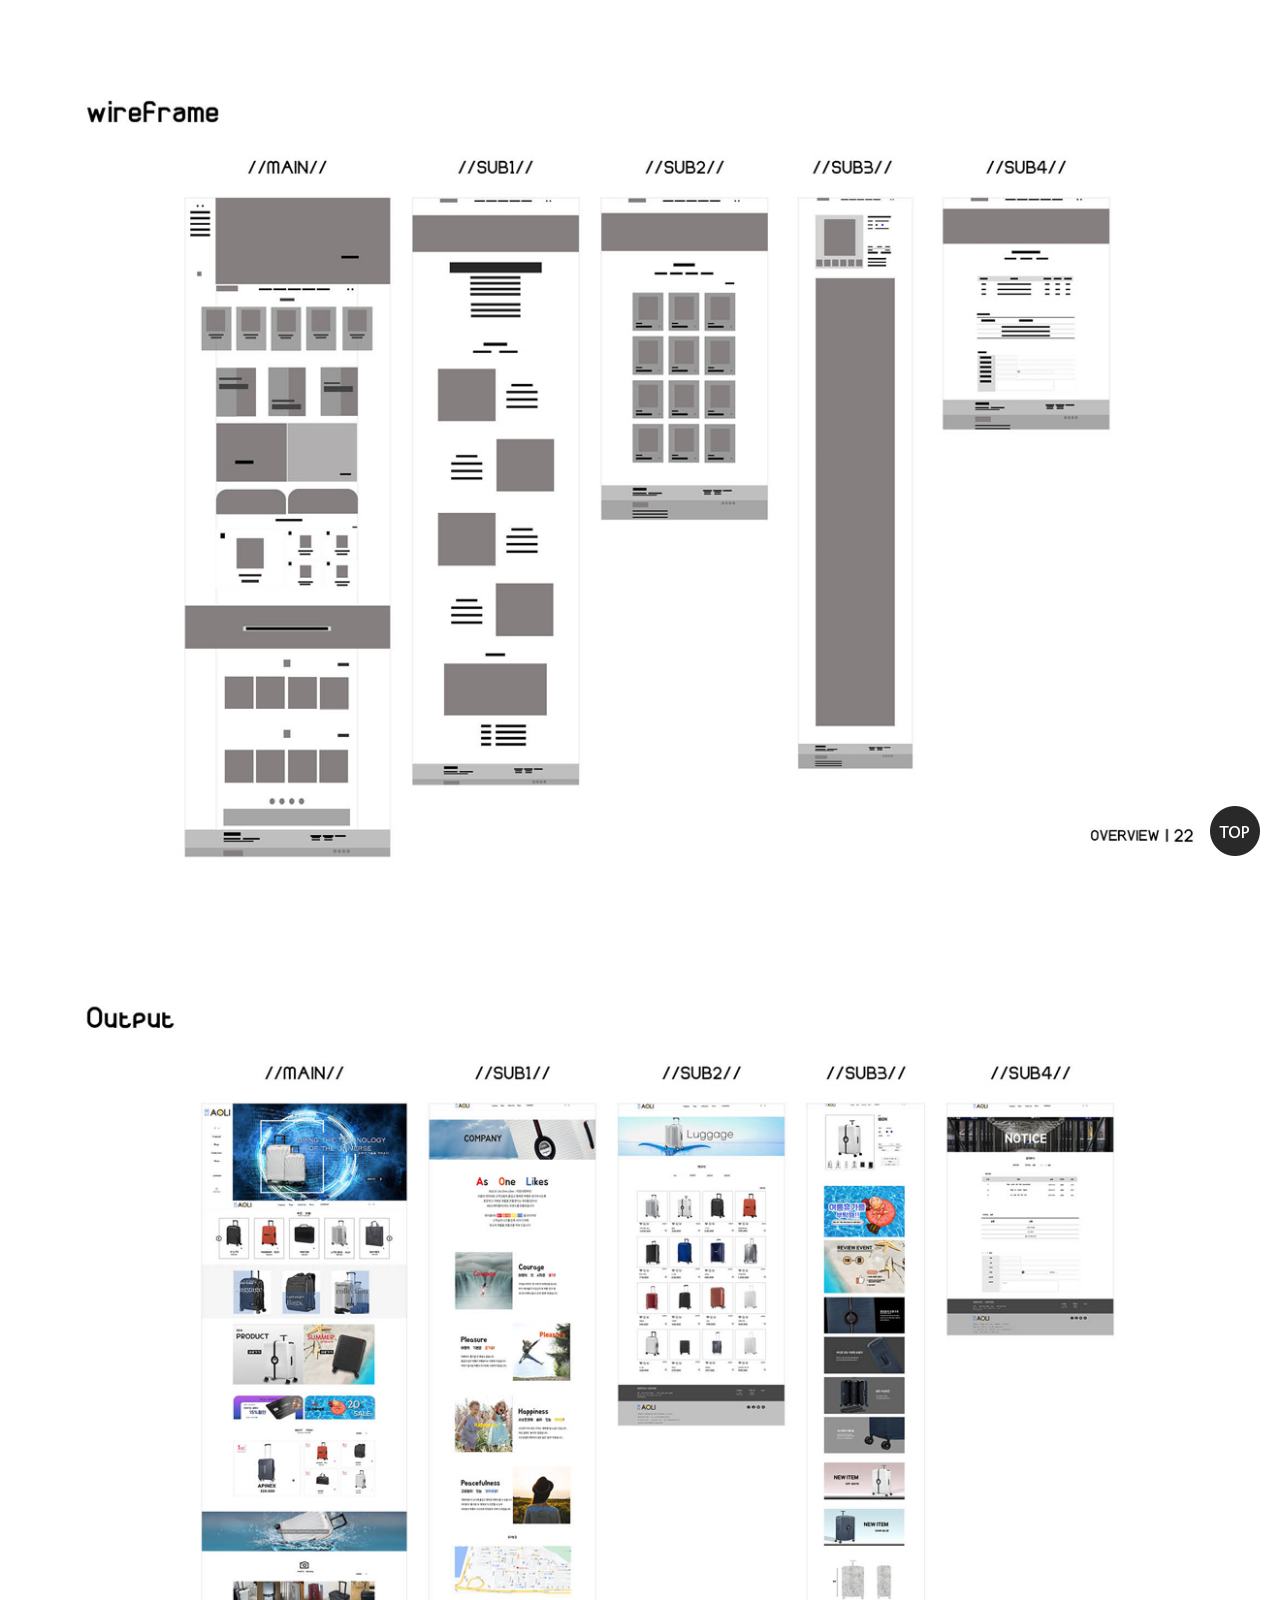
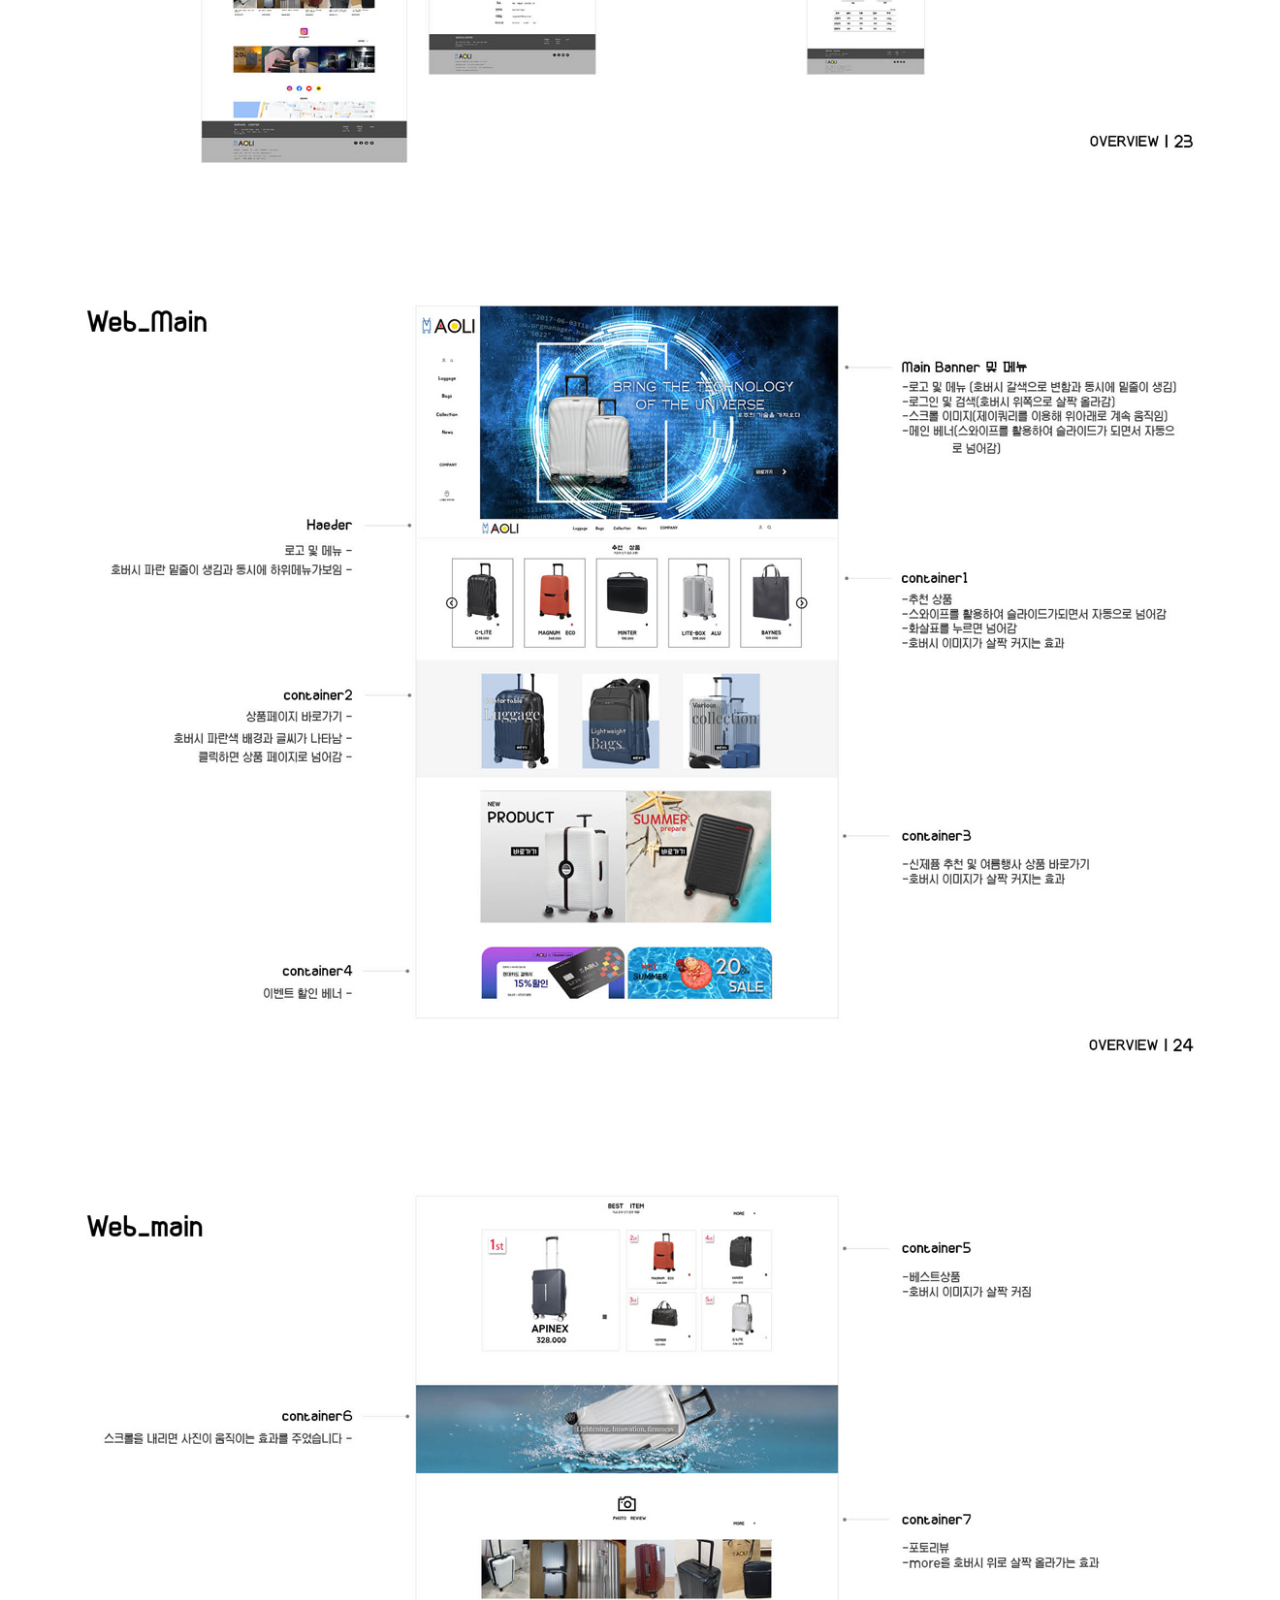
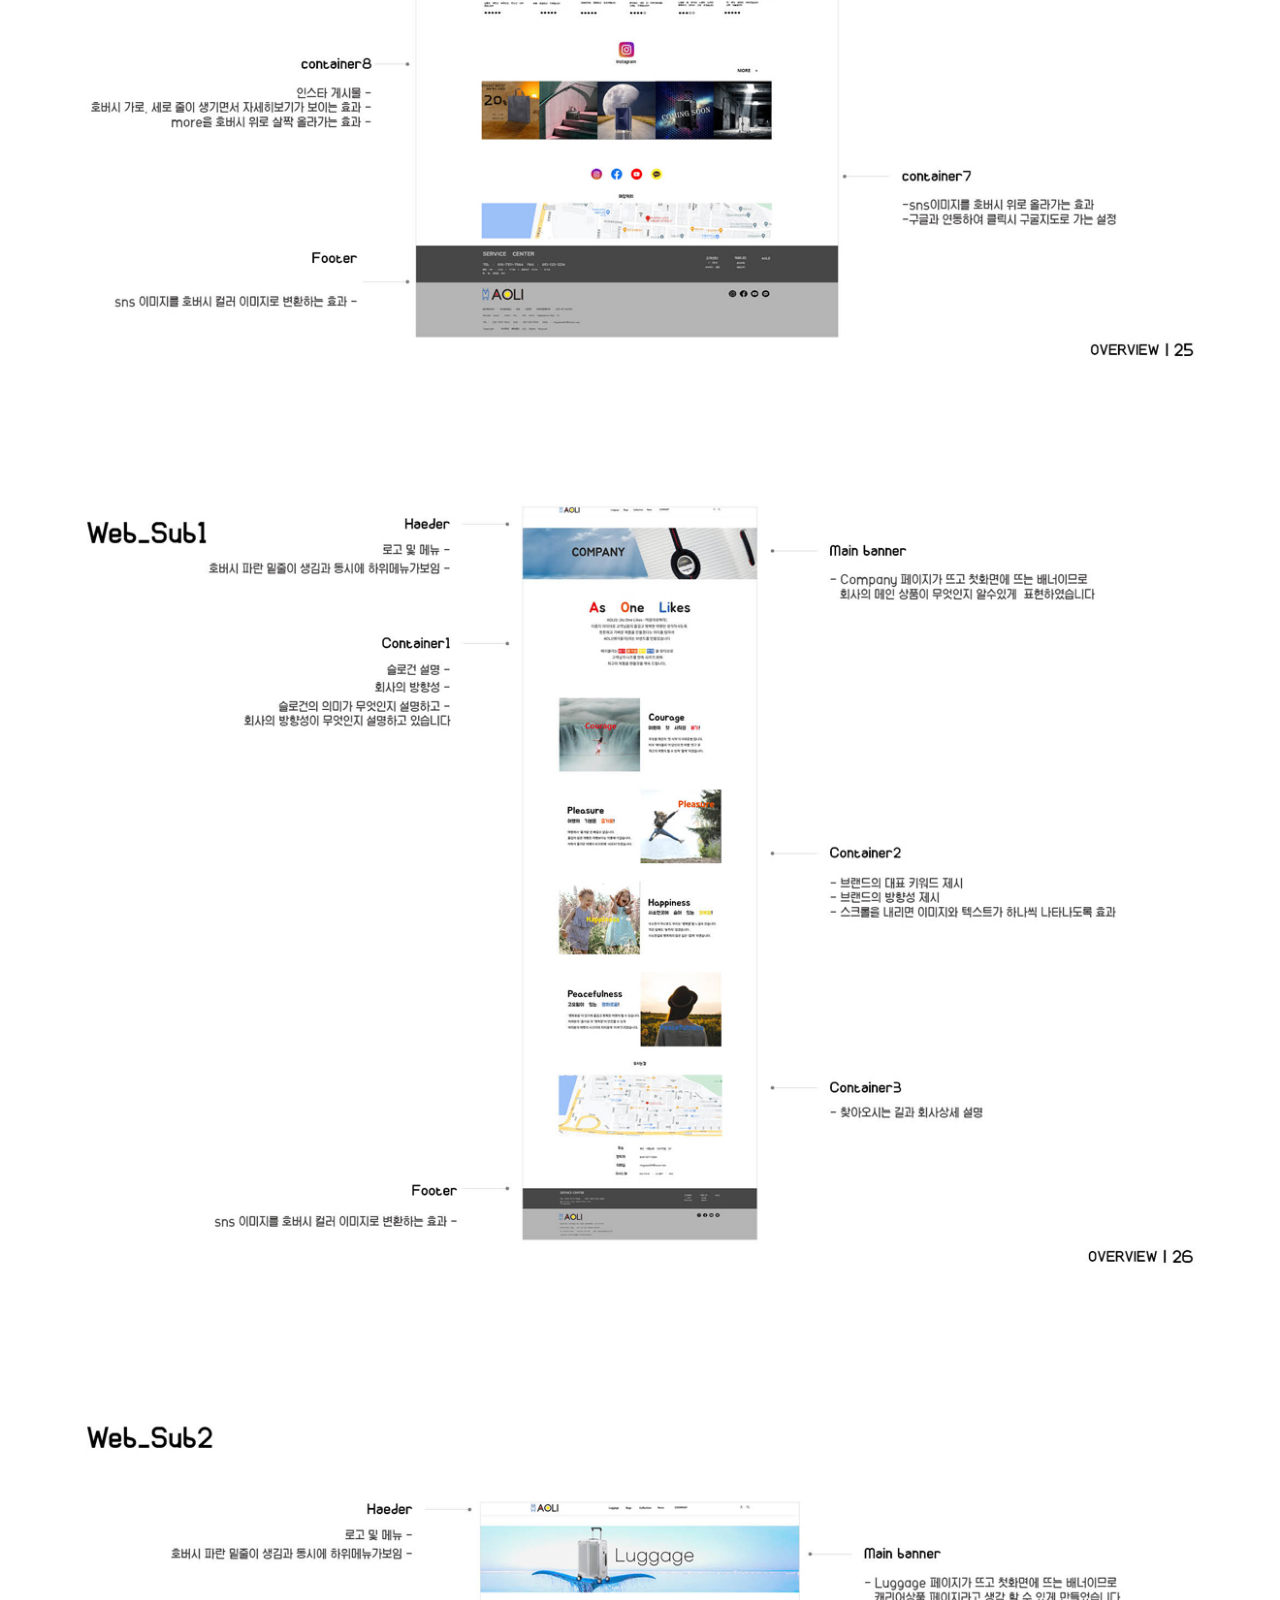
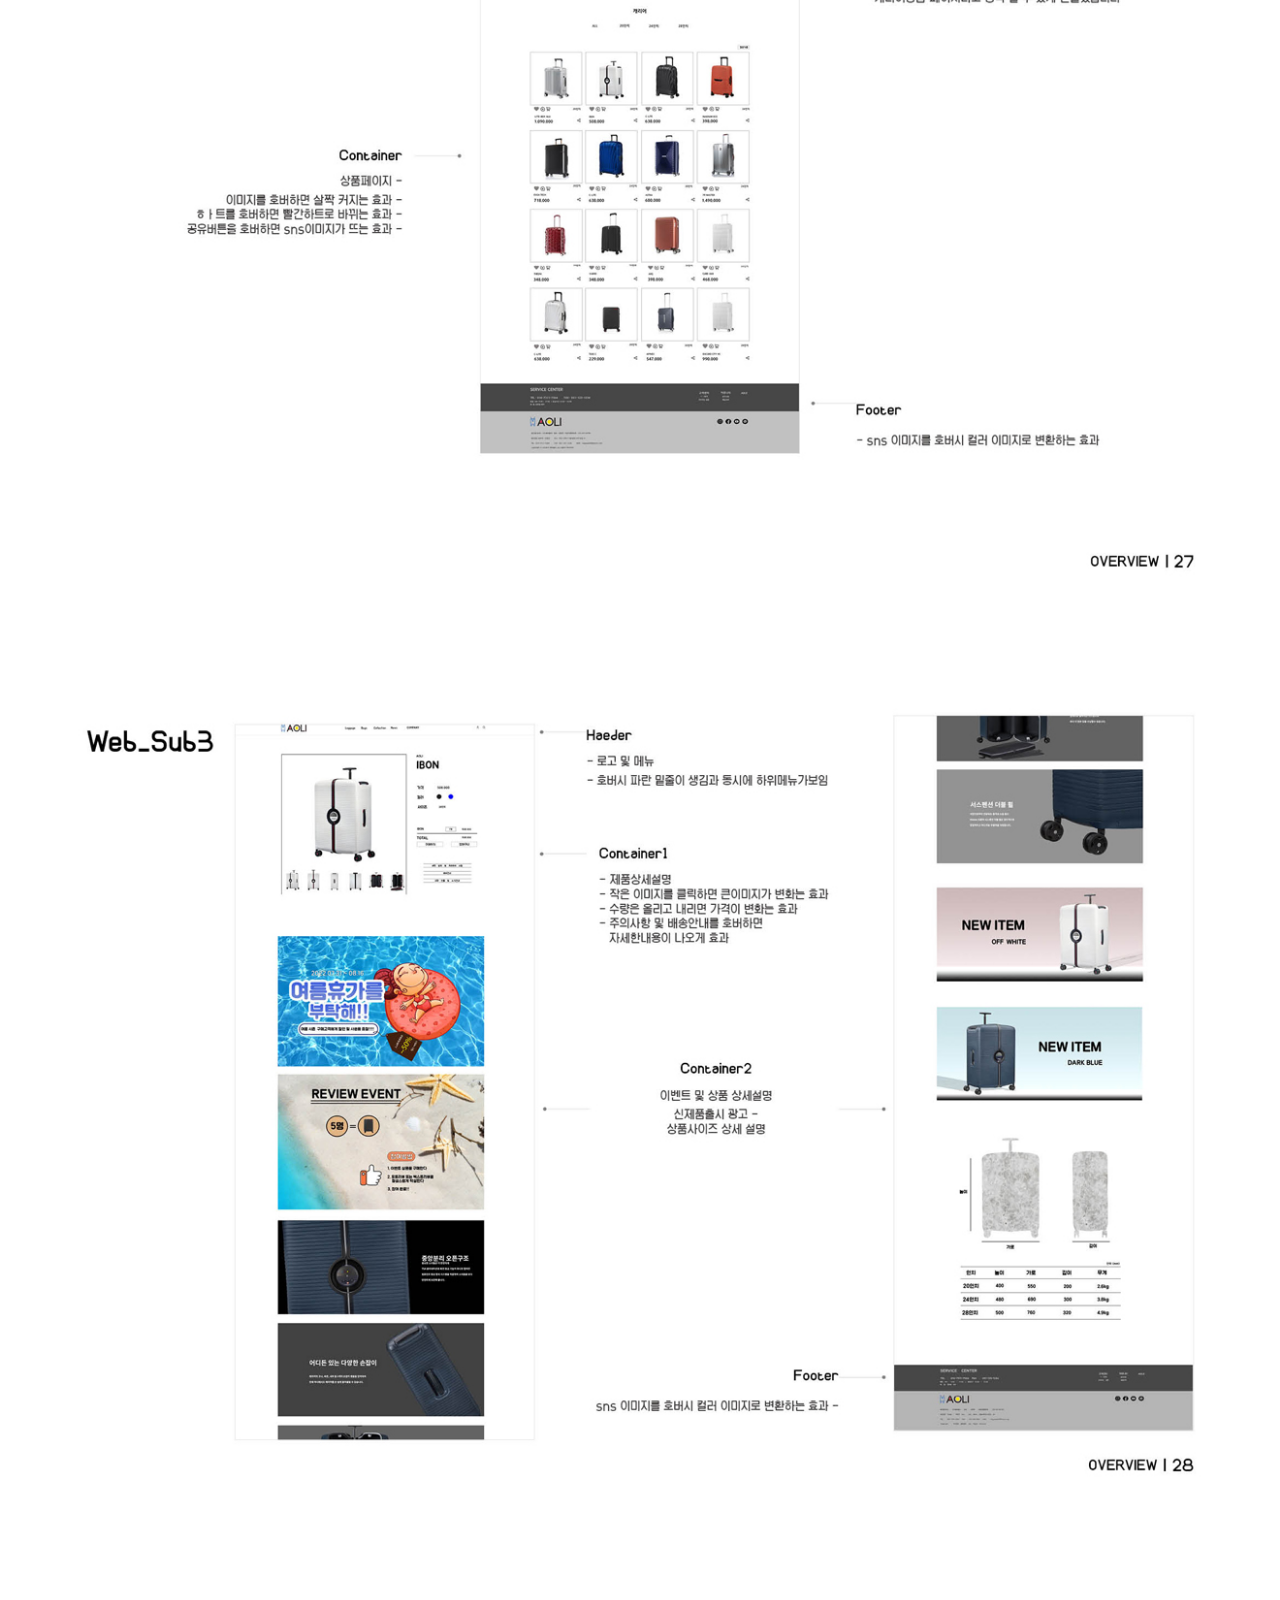
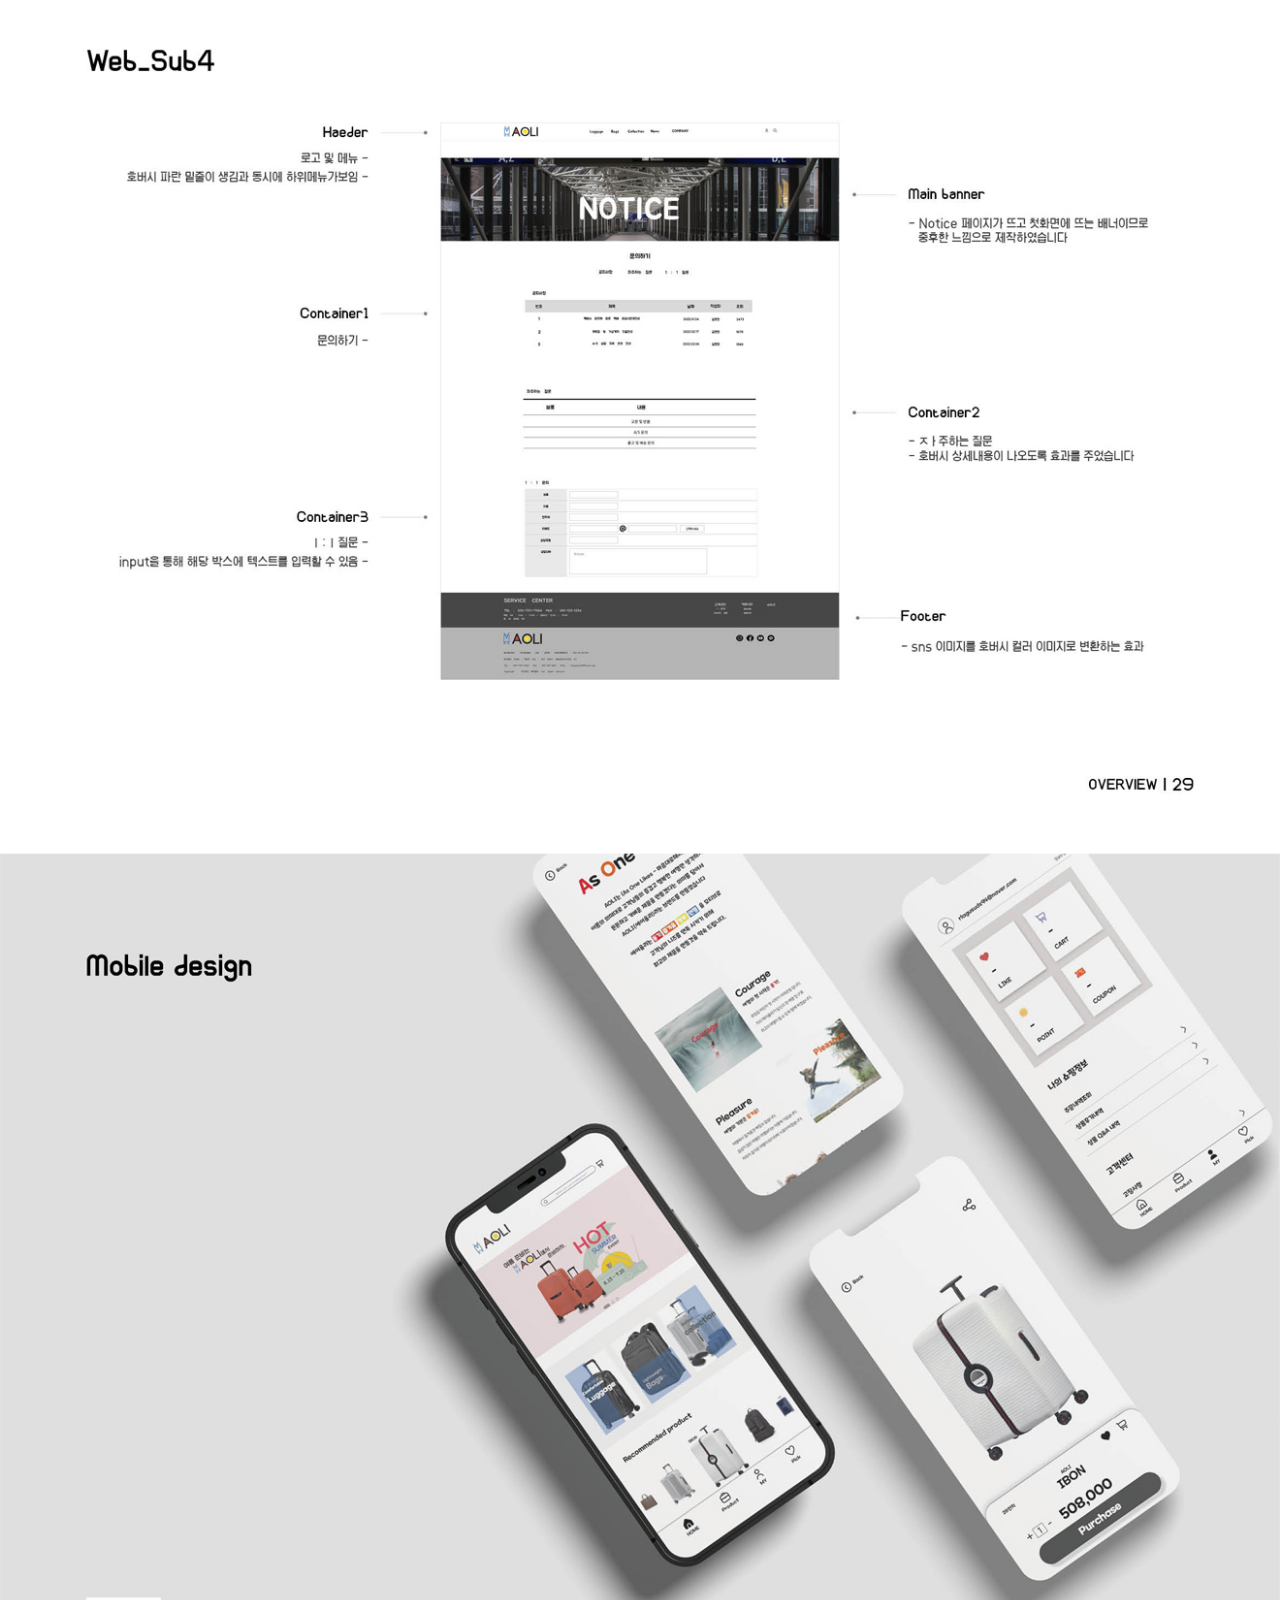
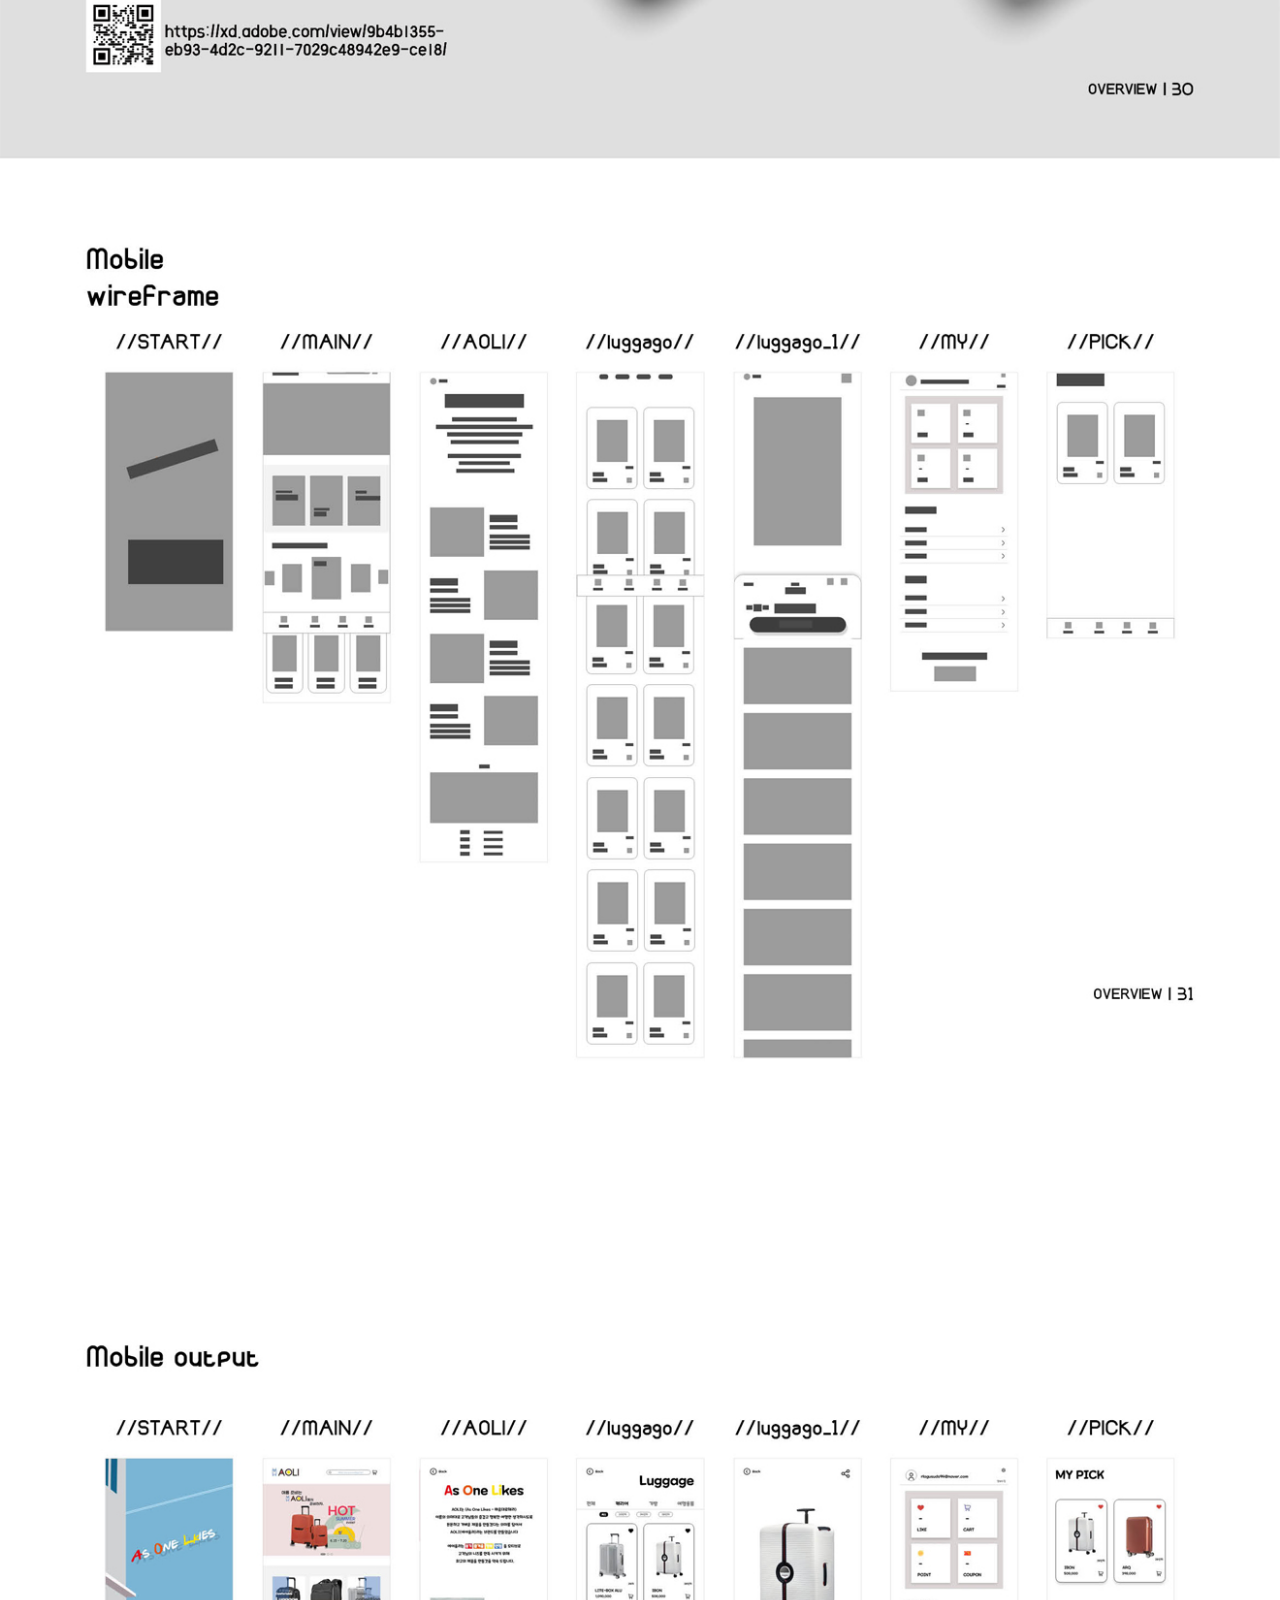
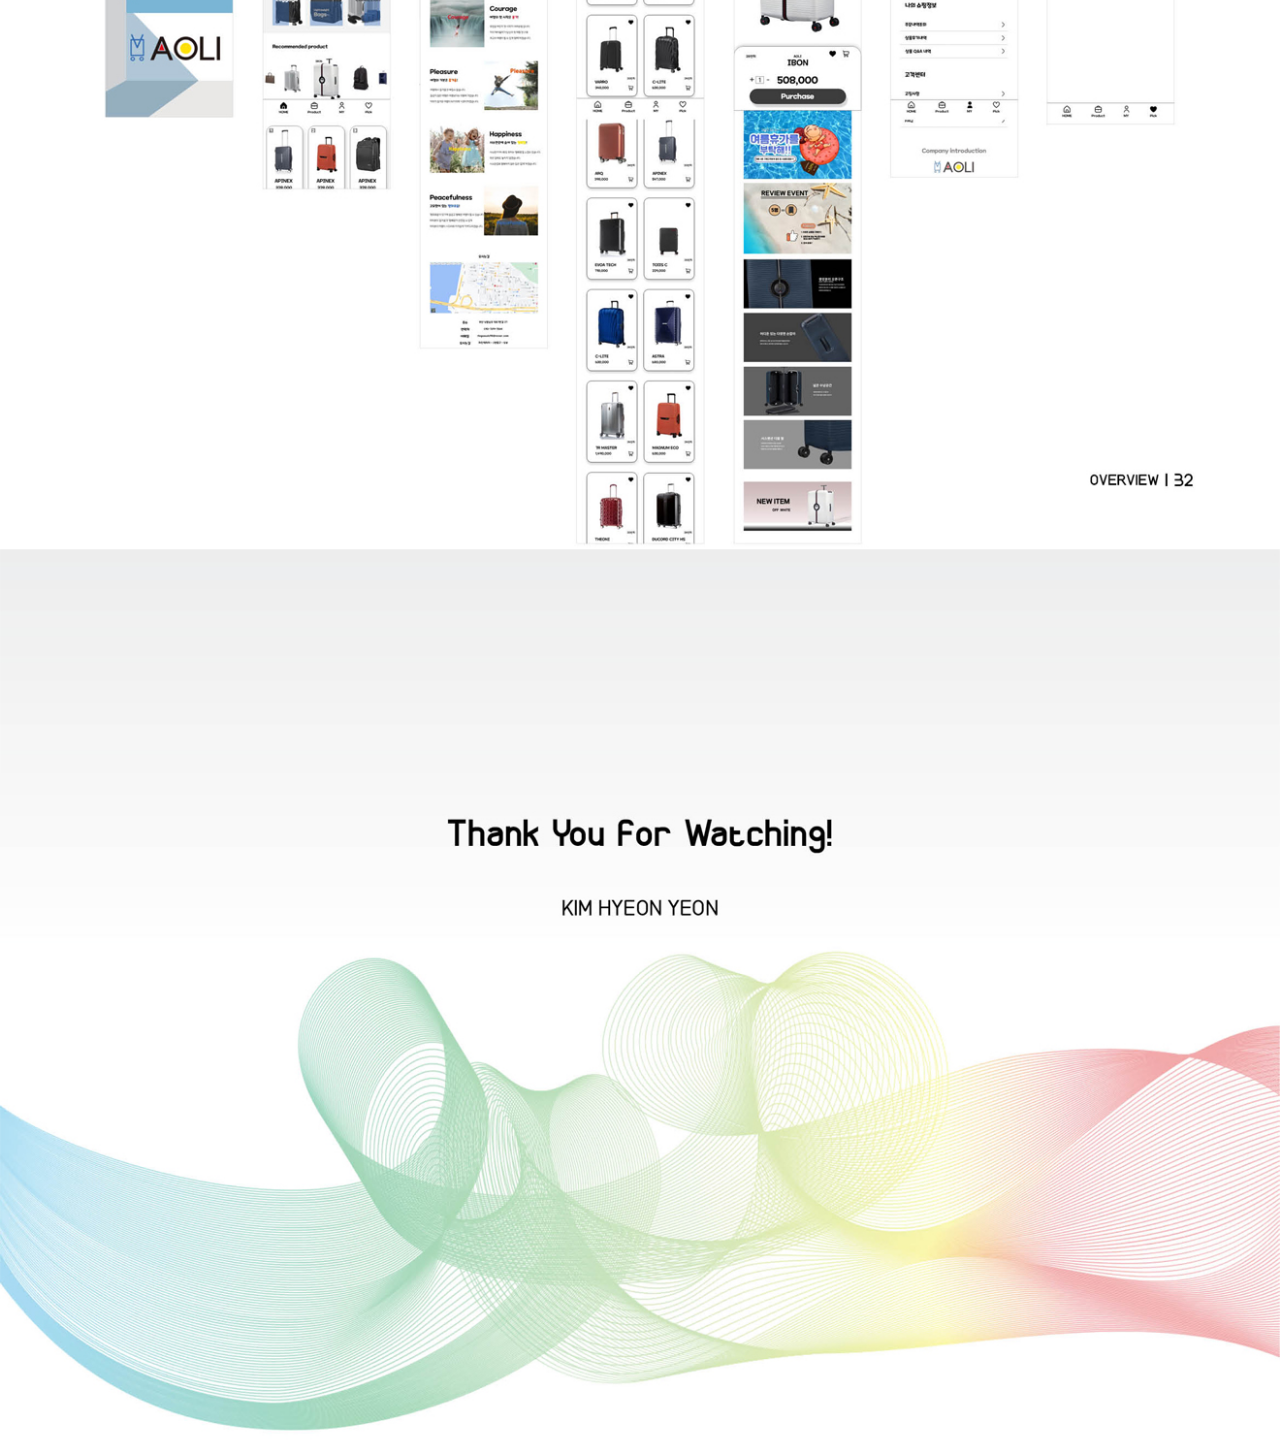
<file: WEB.html>
<!doctype html>
<html>
	<head>
		<title>WEB</title>
		<meta charset="utf-8">
		<meta name="viewport" content="width=device-width, initial-scale=1">
		<meta http-equiv="X-UA-Compatible" content="IE=edge">
		<style>
			*{margin:0; padding:0;}
			a{text-decoration:none;
				color:#000;}
			
			.fixed_box{position:fixed;
				bottom:40px;
				right:30px;
				width:40px;}
			#top{
				max-width:1320px;
				margin:0 auto;
			}
			#top img{
				width:100%;
				display: block;
			}
			
		</style>
	</head>
	<body>
		<div id="top">
			<img src="images/WEB.jpg" class="guide1"><!--가이드 이미지 경로 지정하기-->
		</div>
		<div class="fixed_box">
			<a href="#top" class="top_btn"><!--href부분은 이미지를 감싼 div에 있는 id이름과 동일하게 설정.-->
				<img src="images/top.png" alt="top">
			</a>
		</div>


		<!--이동시 부드럽게 이동시키기 위해 추가한 구문 시작. script쪽 전부 삭제가능.-->
		<script src="https://code.jquery.com/jquery-1.12.4.min.js" integrity="sha256-ZosEbRLbNQzLpnKIkEdrPv7lOy9C27hHQ+Xp8a4MxAQ=" crossorigin="anonymous"></script>
		<script>
			$(function() {
				$('a[href*="#"]:not([href="#"])').click(function() {
				if (location.pathname.replace(/^\//,'') == this.pathname.replace(/^\//,'') && location.hostname == this.hostname) {
				var target = $(this.hash);
				target = target.length ? target : $('[name=' + this.hash.slice(1) +']');
				if (target.length) {
				$('html, body').animate({
				scrollTop: target.offset().top
				}, 500);//움직이는 시간 조정
				return false;
				}
				}
				});
				});
		</script>
		<!--이동시 부드럽게 이동시키기 위해 추가한 구문 끝. 삭제가능.-->
	</body>
</html>
</file>
